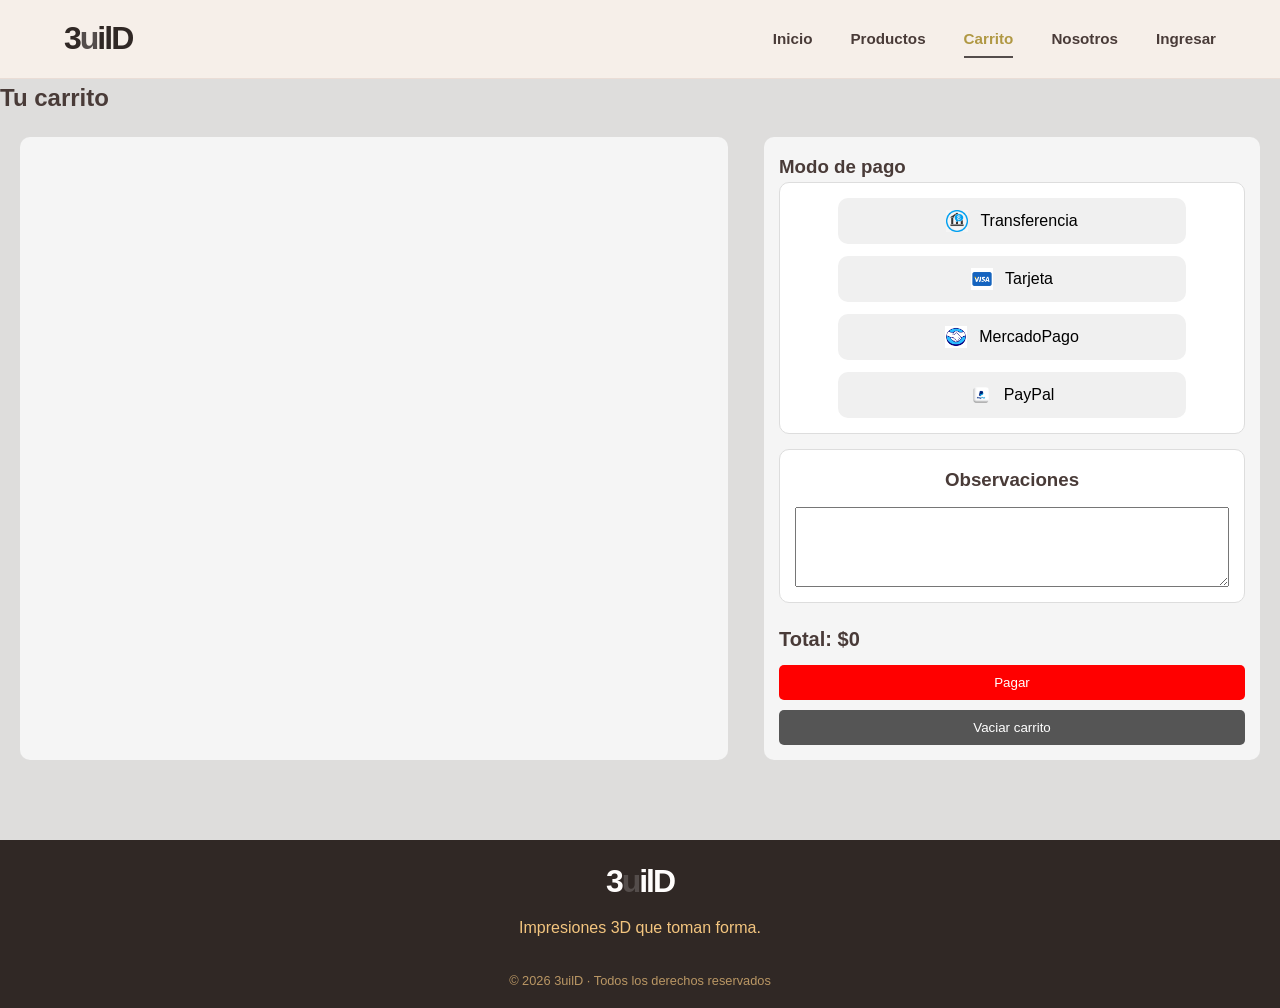
<file: views/carrito.html>
<!DOCTYPE html>
<html lang="es">
<head>
  <meta charset="UTF-8">
  <meta name="viewport" content="width=device-width, initial-scale=1.0">
  <title>Carrito - Tienda 3D</title>
  <link rel="icon" type="image/svg+xml"
  href="https://static.vecteezy.com/system/resources/previews/057/961/567/non_2x/elegant-3d-printing-icon-with-3d-printer-and-object-vector.jpg">

  <link rel="stylesheet" href="../style.css">
  <link rel="stylesheet" href="../css/carrito.style.css">
</head>

<body>

<header class="header">
  <nav class="navbar">
    <a href="../index.html" class="logo">3<span>u</span>ilD</a>

    <div class="nav-links">
      <a href="../index.html">Inicio</a>
      <a href="./productos.html">Productos</a>
      <a href="./carrito.html" class="active">Carrito</a>
      <a href="./sobre-mi.html">Nosotros</a>
      <a href="./login.html">Ingresar</a>
    </div>
  </nav>
</header>

<main>
  <h2>Tu carrito</h2>

  <div class="carrito-container">

    <!-- LISTA DE PRODUCTOS -->
    <div class="carrito-productos" id="carrito-lista">
      <p id="carrito-vacio">El carrito está vacío.</p>
    </div>

    <!-- PANEL DE PAGO -->
    <div class="carrito-pago">
      <h3>Modo de pago</h3>

      <!-- BOTONES DE PAGO -->
      <div class="pago-box">
        <button onclick="mostrarTransferencia()">
          <img src="../assets/images/icons/banco.png" alt="Transferencia">
          Transferencia
        </button>

        <button onclick="mostrarTarjeta()">
          <img src="../assets/images/icons/visa.jpg" alt="Tarjeta">
          Tarjeta
        </button>

        <button onclick="mostrarMercadoPago()">
          <img src="../assets/images/icons/mercado-pago.png" alt="MercadoPago">
          MercadoPago
        </button>

        <button onclick="mostrarPayPal()">
          <img src="../assets/images/icons/paypal.png" alt="PayPal">
          PayPal
        </button>
      </div>

      <!-- INFO TRANSFERENCIA -->
      <div id="info-transferencia" class="pago-box" style="display:none;">
        <h3>Información bancaria</h3>
        <p><strong>Alias:</strong> 3uild.mp</p>
        <p><strong>CBU:</strong> 0000003100033333332222</p>
        <p><strong>CUIL:</strong> 20-12345678-9</p>
        <p><strong>Titular:</strong>3uild</p>
      </div>

      <!-- MENSAJES DE OTROS MÉTODOS -->
      <div id="mensaje-pago" class="pago-box" style="display:none;">
        <p id="mensaje-texto"></p>
      </div>

      <!-- QR MERCADOPAGO -->
      <div id="qr-mp" class="pago-box" style="display:none; text-align:center;">
        <h3>Escaneá el QR</h3>
        <img src="../assets/images/icons/QR2.jpeg" alt="QR MercadoPago" style="width:200px;">
      </div>

      <!-- OBSERVACIONES -->
      <div class="pago-box">
        <h3>Observaciones</h3>
        <textarea style="width:100%; height:80px;"></textarea>
      </div>

      <!-- TOTAL -->
      <div class="total-box">
        Total: $<span id="total-general">0</span>
      </div>

      <!-- BOTONES -->
      <button class="btn-pago" onclick="mostrarPopupPago()">Pagar</button>


      <button class="btn-pago" onclick="vaciarCarrito()" style="background:#555;">
        Vaciar carrito
      </button>
    </div>

  </div>
</main>

<footer class="footer">
  <div class="footer-logo">3<span>u</span>ilD</div>
  <p>Impresiones 3D que toman forma.</p>
  <p class="copyright">© 2026 3uilD · Todos los derechos reservados</p>
</footer>
<script src="../js/products-data.js"></script>
<script src="../js/carrito.js"></script>

<!-- POPUP PAGO -->
<div id="popup-pago" class="popup-carrito" style="display:none;">
  <p>Muchas Gracias por tu compra!</p>

  <div class="popup-buttons">
    <button class="btn-popup" onclick="cerrarPopupPago()">Cerrar</button>
  </div>
</div>


</body>
</html>
</file>
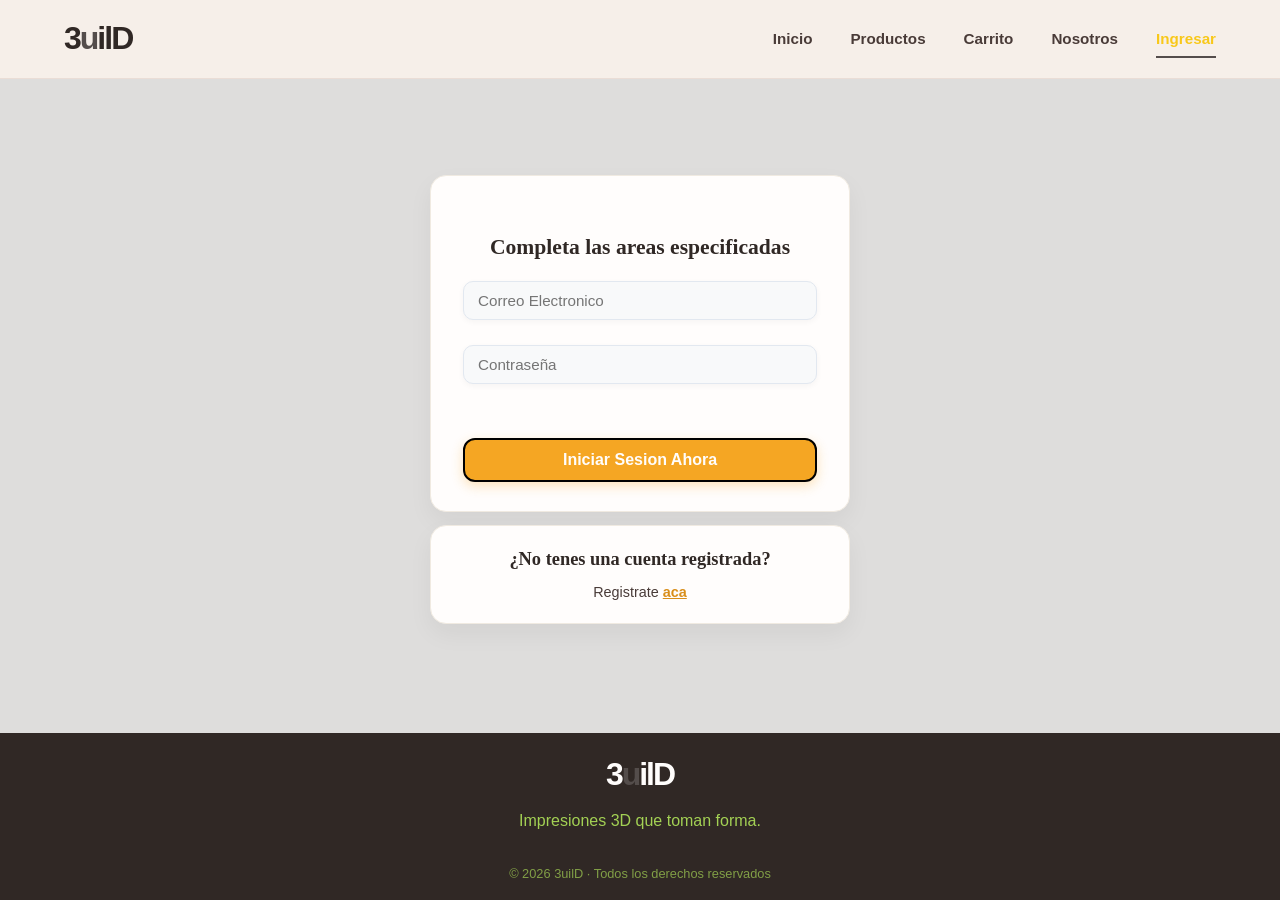
<file: views/login.html>
<!DOCTYPE html>
<html lang="en">

<head>
  <meta charset="UTF-8">
  <meta name="viewport" content="width=device-width, initial-scale=1.0">
  <title>3uilD | Ingresar</title>
  <link rel="stylesheet" href="../style.css">
  <link rel="stylesheet" href="../css/login.style.css">
  <link rel="icon" type="image/svg+xml"
    href="https://static.vecteezy.com/system/resources/previews/057/961/567/non_2x/elegant-3d-printing-icon-with-3d-printer-and-object-vector.jpg">
</head>

<body>

  <header class="header">
    <nav class="navbar">
      <a href="../index.html" class="logo" aria-label="3uilD - Inicio">
        3<span>u</span>ilD
      </a>

      <div class="nav-links">
        <a href="../index.html">Inicio</a>
        <a href="./productos.html">Productos</a>
        <a href="./carrito.html">Carrito</a>
        <a href="./sobre-mi.html">Nosotros</a>
        <a href="./login.html" class="active">Ingresar</a>
      </div>
    </nav>
  </header>

  <main>
    <section>
      <br>
      <h2>Completa las areas especificadas</h2>
      <form action="" id="logeo">
        <input type="email" id="correo" placeholder="Correo Electronico">
        <p id="mensajeCorreo"></p>
        <input type="password" id="passWord" placeholder="Contraseña">
        <p id="mensajePassword"></p>

        <p id="mensajeGeneral"></p>

        <input type="submit" id="btnSubmit" value="Iniciar Sesion Ahora">
      </form>
    </section>
    <section>
      <h2>¿No tenes una cuenta registrada?</h2>
      Registrate <a href="../views/register.html"> aca</a>
    </section>
  </main>

  <footer class="footer">
    <div class="footer-logo">3<span>u</span>ilD</div>
    <p>Impresiones 3D que toman forma.</p>
    <p class="copyright">© 2026 3uilD · Todos los derechos reservados</p>
  </footer>

  <script src="../js/login.js"></script>
</body>

</html>
</file>
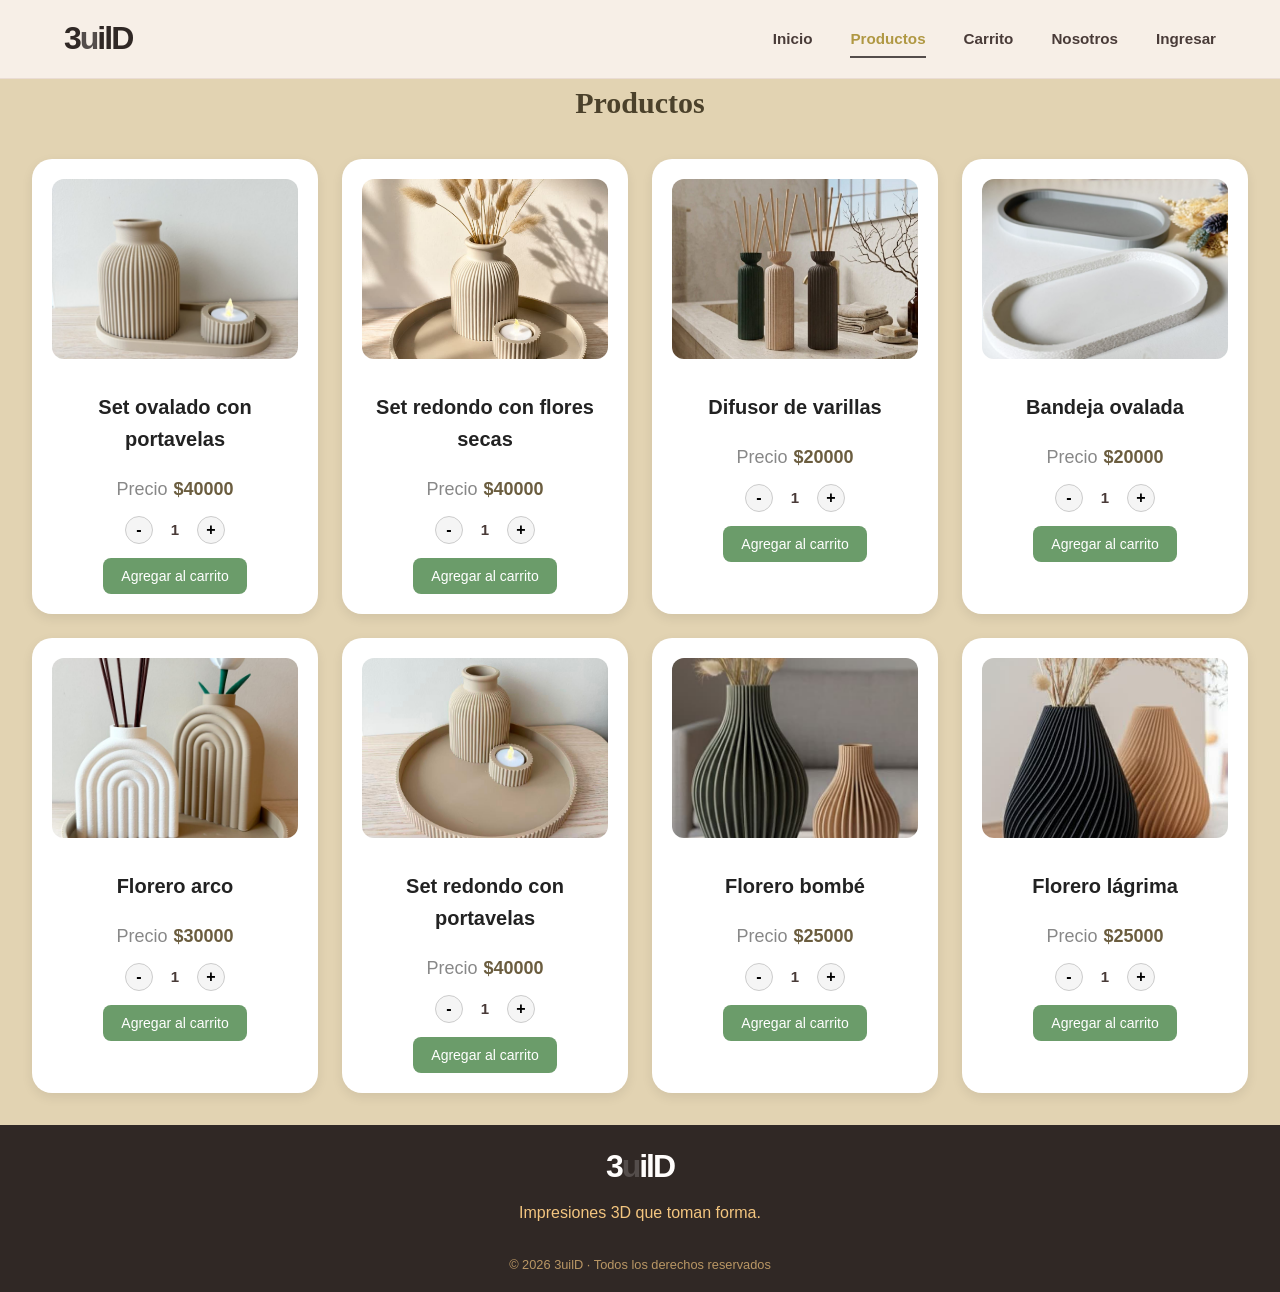
<file: views/productos.html>
<!doctype html>
<html lang="es">

<head>
  <meta charset="UTF-8" />
  <meta name="viewport" content="width=device-width, initial-scale=1.0" />
  <title>Tienda 3D - Productos</title>
  <link rel="stylesheet" href="../style.css" />
  <link rel="stylesheet" href="../css/product.style.css" />
</head>

<body>
  <header class="header">
    <nav class="navbar">
      <a href="../index.html" class="logo" aria-label="3uilD - Inicio">
        3<span>u</span>ilD
      </a>

      <div class="nav-links">
        <a href="../index.html">Inicio</a>
        <a href="./productos.html" class="active">Productos</a>
        <a href="./carrito.html">Carrito</a>
        <a href="./sobre-mi.html">Nosotros</a>
        <a href="./login.html">Ingresar</a>
      </div>
    </nav>
  </header>

  <main>
    <h2>Productos</h2>

    <section id="productos"></section>
  </main>

  <footer class="footer">
    <div class="footer-logo">3<span>u</span>ilD</div>
    <p>Impresiones 3D que toman forma.</p>
    <p class="copyright">© 2026 3uilD · Todos los derechos reservados</p>
  </footer>

  <script src="../js/products-data.js"></script>

  <script src="../js/products.js">
  </script>
  <!-- POPUP -->
  <div id="popup-carrito" class="popup-carrito" style="display:none;">
    <p>Producto agregado al carrito</p>

    <div class="popup-buttons">
      <button class="btn-popup" onclick="cerrarPopup()">Seguir comprando</button>
      <button class="btn-popup" onclick="window.location.href='carrito.html'">Ir al carrito</button>
    </div>
  </div>



</body>

</html>
</file>
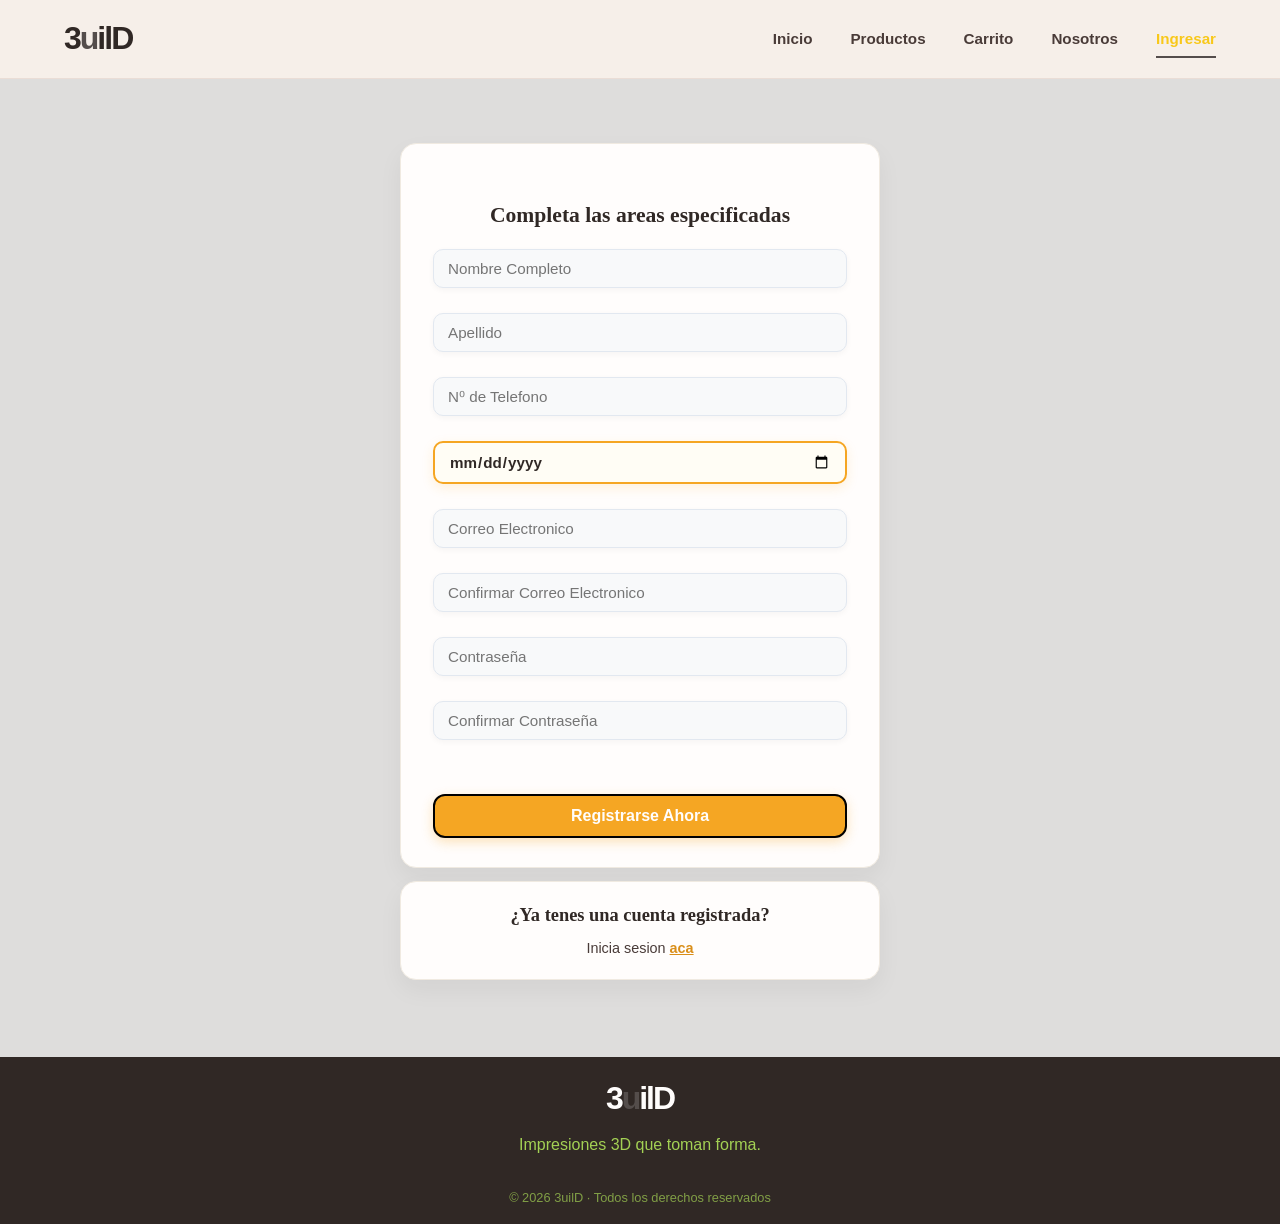
<file: views/register.html>
<!DOCTYPE html>
<html lang="en">

<head>
    <meta charset="UTF-8">
    <meta name="viewport" content="width=device-width, initial-scale=1.0">
    <title>3uilD | Registro</title>
    <link rel="stylesheet" href="../style.css">
    <link rel="stylesheet" href="../css/register.style.css">
    <link rel="icon" type="image/svg+xml"
        href="https://static.vecteezy.com/system/resources/previews/057/961/567/non_2x/elegant-3d-printing-icon-with-3d-printer-and-object-vector.jpg">
</head>

<body>

    <header class="header">
        <nav class="navbar">
            <a href="../index.html" class="logo" aria-label="3uilD - Inicio">
                3<span>u</span>ilD
            </a>

            <div class="nav-links">
                <a href="../index.html">Inicio</a>
                <a href="./productos.html">Productos</a>
                <a href="./carrito.html">Carrito</a>
                <a href="./sobre-mi.html">Nosotros</a>
                <a href="./login.html" class="active">Ingresar </a>
            </div>
        </nav>
    </header>

    <main>
        <section>
            <br>
            <h2>Completa las areas especificadas</h2>
            <form action="" id="registro">
                <input type="text" id="nombre" placeholder="Nombre Completo">
                <p id="mensajeNombre"></p>
                <input type="text" id="apellido" placeholder="Apellido">
                <p id="mensajeApellido"></p>
                <input type="tel" id="telefono" placeholder="N⁰ de Telefono">
                <p id="mensajeTelefono"></p>
                <input type="date" id="fecha" placeholder="Fecha de Nacimiento">
                <p id="mensajeFecha"></p>
                <input type="email" id="correo" placeholder="Correo Electronico">
                <p id="mensajeCorreo"></p>
                <input type="email" id="confCorreo" placeholder="Confirmar Correo Electronico">
                <p id="msjConfCorreo"></p>
                <input type="password" id="passWord" placeholder="Contraseña">
                <p id="mensajePassword"></p>
                <input type="password" id="confPass" placeholder="Confirmar Contraseña">
                <p id="msjConfPass"></p>

                <p id="mensajeGeneral"></p>

                <input type="submit" id="btnSubmit" value="Registrarse Ahora">
            </form>
        </section>
        <section>
            <h2>¿Ya tenes una cuenta registrada?</h2>
            Inicia sesion <a href="../views/login.html"> aca</a>
        </section>
    </main>

    <footer class="footer">
        <div class="footer-logo">3<span>u</span>ilD</div>
        <p>Impresiones 3D que toman forma.</p>
        <p class="copyright">© 2026 3uilD · Todos los derechos reservados</p>
    </footer>

    <script src="../js/register.js"></script>
</body>

</html>
</file>
<file: style.css>
/* =========================================================
   3uilD · HOME
   Paleta inspirada en FORMA
   ========================================================= */

:root {
  --cream: #dedddc;
  --beige: #e1e9cc;
  --sand: #f3c57f;
  --terracotta: #544d4b;
  --terracotta-dark: #b09843;
  --rose: #e9cf67;
  --brown: #493B38;
  --dark: #302825;
  --white: #FFFDFC;
}


/* ---------- RESET ---------- */

* {
  margin: 0;
  padding: 0;
  box-sizing: border-box;
}

html {
  scroll-behavior: smooth;
}

body {
  font-family: Arial, Helvetica, sans-serif;
  background: var(--cream);
  color: var(--brown);
  line-height: 1.6;
}

a {
  color: inherit;
  text-decoration: none;
}


/* ---------- NAVBAR ---------- */

.header {
  width: 100%;
  background: rgba(248, 241, 234, 0.94);
  border-bottom: 1px solid rgba(143, 80, 72, 0.12);
  position: sticky;
  top: 0;
  z-index: 100;
  backdrop-filter: blur(12px);
}

.navbar {
  width: min(1180px, 90%);
  min-height: 78px;
  margin: auto;
  display: flex;
  align-items: center;
  justify-content: space-between;
}

.logo {
  font-size: 2rem;
  font-weight: 800;
  letter-spacing: -2px;
  color: var(--dark);
}

.logo span,
.footer-logo span {
  color: var(--terracotta);
}

.nav-links {
  display: flex;
  gap: 38px;
  align-items: center;
}

.nav-links a {
  position: relative;
  font-size: 0.95rem;
  font-weight: 600;
  color: var(--brown);
  transition: color 0.25s ease;
}

.nav-links a:hover,
.nav-links a.active {
  color: var(--terracotta-dark);
}

.nav-links a::after {
  content: "";
  position: absolute;
  width: 0;
  height: 2px;
  left: 0;
  bottom: -7px;
  background: var(--terracotta);
  transition: width 0.25s ease;
}

.nav-links a:hover::after,
.nav-links a.active::after {
  width: 100%;
}


/* ---------- HERO ---------- */

.hero {
  width: min(1180px, 90%);
  margin: 0 auto;
  min-height: auto;
  padding: 80px 0;
  display: grid;
  grid-template-columns: 1.05fr 0.95fr;
  align-items: center;
  gap: 50px;
}

.hero-content {
  max-width: 620px;
}

.eyebrow {
  color: var(--terracotta-dark);
  font-size: 0.75rem;
  font-weight: 800;
  letter-spacing: 3px;
  margin-bottom: 18px;
}

.hero h1 {
  font-family: Georgia, "Times New Roman", serif;
  font-size: clamp(3.3rem, 6vw, 5.8rem);
  line-height: 0.98;
  letter-spacing: -3px;
  color: var(--dark);
  margin-bottom: 30px;

}
.imagenHome { 
  width: 200px;
}


.hero h1 span,
.statement h2 span {
  display: block;
  color: var(--terracotta);
  font-style: italic;
}

.hero-text {
  max-width: 520px;
  font-size: 1.08rem;
  color: #665854;
  margin-bottom: 35px;
}

.hero-buttons {
  display: flex;
  gap: 15px;
  flex-wrap: wrap;
}

.btn {
  padding: 14px 27px;
  border-radius: 50px;
  font-weight: 700;
  transition: all 0.25s ease;
}

.btn-primary {
  color: var(--white);
  background: var(--terracotta);
  box-shadow: 0 10px 25px rgba(143, 80, 72, 0.18);
}

.btn-primary:hover {
  background: var(--terracotta-dark);
  transform: translateY(-2px);
}

.btn-secondary {
  border: 1px solid var(--terracotta);
  color: var(--terracotta-dark);
  background: transparent;
}

.btn-secondary:hover {
  background: var(--beige);
}


/* ---------- HERO DECORATION ---------- */

.hero-decoration {
  width: 100%;
  display: flex;
  align-items: center;
  justify-content: center;
}


.imagenHome2 {
 width: 100%;
  max-width: 500px;
  height: auto;
  display: block;
  object-fit: contain;
  border-radius: 25px;
  transform: rotate(4deg);
}



/* ---------- CATEGORIES ---------- */

.categories {
  background: var(--white);
  padding: 110px 5%;
}

.section-heading {
  max-width: 650px;
  margin: 0 auto 55px;
  text-align: center;
}

.section-heading h2 {
  font-family: Georgia, "Times New Roman", serif;
  font-size: clamp(2.3rem, 4vw, 3.5rem);
  line-height: 1.1;
  color: var(--dark);
  margin-bottom: 15px;
}

.section-heading > p:last-child {
  color: #756661;
}

.category-grid {
  width: min(1100px, 100%);
  margin: auto;
  display: grid;
  grid-template-columns: repeat(3, 1fr);
  gap: 22px;
}

.category-card {
  min-height: 380px;
  padding: 25px;
  display: flex;
  flex-direction: column;
  justify-content: space-between;
  border-radius: 25px;
  overflow: hidden;

  transition: transform 0.3s ease, box-shadow 0.3s ease;
  cursor: pointer;
}

.category-card img {
  width: 75%;
  max-width: 260px;
  height: 210px;
  margin: 0 auto;
  object-fit: contain;
  display: block;
}

.category-card:hover {
  transform: scale(1.03);
  box-shadow: 0 12px 30px rgba(73, 59, 56, 0.12);
}

.category-content {
  margin-top: 20px;
}

.category-card h3 {
  font-family: Georgia, "Times New Roman", serif;
  font-size: 1.6rem;
  color: var(--dark);
  margin-bottom: 10px;
}

.category-card p {
  color: #6d5c56;
}

.category-card h3 {
  font-family: Georgia, "Times New Roman", serif;
  font-size: 1.6rem;
  color: var(--dark);
  margin-bottom: 12px;
}

.category-card p {
  color: #6d5c56;
}

/* ---------- STATEMENT ---------- */

.statement {
  width: min(1100px, 90%);
  margin: auto;
  padding: 120px 0;
  display: flex;
  align-items: end;
  justify-content: space-between;
  gap: 40px;
}

.statement h2 {
  max-width: 650px;
  font-family: Georgia, "Times New Roman", serif;
  font-size: clamp(2.4rem, 5vw, 4.4rem);
  line-height: 1.02;
  color: var(--dark);
}

.text-link {
  flex-shrink: 0;
  color: var(--terracotta-dark);
  font-weight: 800;
  border-bottom: 2px solid var(--terracotta);
  padding-bottom: 5px;
}

.text-link span {
  display: inline-block;
  margin-left: 8px;
  transition: transform 0.2s ease;
}

.text-link:hover span {
  transform: translateX(5px);
}


/* ---------- FOOTER ---------- */

.footer {
  background: var(--dark);
  color: var(--beige);
  padding:  1rem;
  text-align: center;
}

.footer-logo {
  color: var(--white);
  font-size: 2rem;
  font-weight: 800;
  letter-spacing: -2px;
  margin-bottom: 8px;
}

.footer p {
  color: var(--sand);
}

.footer .copyright {
  margin-top: 30px;
  font-size: 0.8rem;
  opacity: 0.7;
}


/* ---------- RESPONSIVE ---------- */

@media (max-width: 800px) {

  .navbar {
    min-height: 70px;
  }

  .nav-links {
    gap: 18px;
  }

  .nav-links a {
    font-size: 0.85rem;
  }

  .hero {
    grid-template-columns: 1fr;
    text-align: center;
    padding: 65px 0;
  }

  .hero-content {
    margin: auto;
  }

  .hero-text {
    margin-left: auto;
    margin-right: auto;
  }

  .hero-buttons {
    justify-content: center;
  }

  .hero-decoration {
    min-height: 390px;
  }

  .category-grid {
    grid-template-columns: 1fr;
    max-width: 500px;
  }

  .statement {
    flex-direction: column;
    align-items: flex-start;
  }
}

@media (max-width: 480px) {

  .navbar {
    width: 92%;
  }

  .logo {
    font-size: 1.6rem;
  }

  .nav-links {
    gap: 13px;
  }

  .nav-links a {
    font-size: 0.78rem;
  }

  .hero h1 {
    font-size: 3.2rem;
  }

  .hero-decoration {
    min-height: 330px;
  }

  .shape-one {
    width: 260px;
    height: 260px;
  }

  .hero-card {
    width: 180px;
    height: 225px;
  }

  .hero-card span {
    font-size: 3.5rem;
  }

  .categories {
    padding: 75px 5%;
  }

  .statement {
    padding: 80px 0;
  }
}
</file>
<file: css/carrito.style.css>
/* CONTENEDOR PRINCIPAL */
.carrito-container {
  display: flex;
  justify-content: flex-end; /* la derecha queda en el flujo y marca el alto */
  position: relative;
  gap: 20px;
  padding: 20px;
  margin-bottom: 60px; /* separación con el footer */
}

/* COLUMNA IZQUIERDA */
.carrito-productos {
  position: absolute;
  left: 20px;
  top: 20px;
  bottom: 20px;

  right: calc(40% + 40px); /* 40% del pago + ~20px gap + padding */
  width: auto;

  
  background: #f5f5f5;
  padding: 15px;
  padding-top: 30px;
  padding-bottom: 30px;
  border-radius: 10px;
  box-sizing: border-box;
  overflow-y: auto;
  overflow-x: hidden;
}

.item-carrito {
  background: white;
  padding: 15px;
  border-radius: 10px;
  margin-bottom: 15px;
  display: flex;
  gap: 15px;
  align-items: center;
  border: 1px solid #ddd;
}

.item-carrito img {
  width: 120px;
  border-radius: 10px;
}

.item-info {
  flex: 1;
}

.cantidad-control {
  display: flex;
  gap: 10px;
  align-items: center;
  margin-top: 10px;
}

.cantidad-control button {
  padding: 5px 10px;
}

/* COLUMNA DERECHA */
.carrito-pago {
  width: 40%;
  background: #f5f5f5;
  padding: 15px;
  border-radius: 10px;
  box-sizing: border-box;
  overflow: visible;


}

.pago-box {
  background: white;
  padding: 15px;
  border-radius: 10px;
  margin-bottom: 15px;
  border: 1px solid #ddd;
}

.btn-pago {
  background: red;
  color: white;
  padding: 10px 15px;
  border: none;
  border-radius: 5px;
  cursor: pointer;
  width: 100%;
  margin-top: 10px;
}

.total-box {
  font-size: 20px;
  font-weight: bold;
  margin-top: 20px;
}
.pago-box {
  display: flex;
  flex-direction: column;
  gap: 12px;
  align-items: center;
}

.pago-box button {
  width: 80%;
  display: flex;
  align-items: center;
  justify-content: center;
  gap: 12px;
  padding: 12px;
  border-radius: 10px;
  border: none;
  background: #f0f0f0;
  font-size: 16px;
  cursor: pointer;
  transition: 0.25s ease;
}

.pago-box button:hover {
  background: #e0e0e0;
  transform: scale(1.03);
}

.pago-box button img {
  width: 22px;
  height: 22px;
}
.popup-carrito {
  position: fixed;
  top: 50%;
  left: 50%;
  transform: translate(-50%, -50%);
  background: #fff;
  padding: 25px;
  border-radius: 16px;
  box-shadow: 0 8px 24px rgba(0,0,0,0.25);
  text-align: center;
  display: none;
  z-index: 9999;
  width: 320px;
}

.popup-buttons {
  margin-top: 20px;
  display: flex;
  gap: 12px;
  justify-content: center;
}

.btn-popup {
  background: #6b5d3f;
  color: #fff;
  border: none;
  padding: 10px 18px;
  border-radius: 8px;
  font-size: 14px;
  cursor: pointer;
  transition: background 0.25s ease;
}

.btn-popup:hover {
  background: #4a3f2a;
}

/* --- RESPONSIVE CARRITO --- */

/* Tablets y pantallas medianas */
@media (max-width: 900px) {
  .carrito-container {
    display: flex;
    flex-direction: column;
    gap: 20px;
  }

  .carrito-productos,
  .carrito-pago {
    position: static;
    width: 100%;
    right: auto;
    left: auto;
    top: auto;
    bottom: auto;
  }

  .item-carrito {
    flex-direction: column;
    text-align: center;
  }

  .item-carrito img {
    width: 160px;
    height: auto;
    margin: 0 auto 10px;
  }
}

/* Celulares */
@media (max-width: 600px) {
  .item-carrito {
    padding: 12px;
    border-radius: 12px;
  }

  .item-carrito img {
    width: 130px;
  }

  .item-info h3 {
    font-size: 18px;
  }

  .cantidad-control {
    gap: 10px;
  }

  .cantidad-control button {
    width: 28px;
    height: 28px;
    font-size: 16px;
  }

  .carrito-pago {
    padding: 15px;
  }

  .btn-pago {
    width: 100%;
    font-size: 16px;
    padding: 12px;
  }
}
</file>
<file: css/login.style.css>
/* =========================================================
   3uilD · LOGIN
   ========================================================= */

   :root {
    --cream: #dedddc;
    --beige: #e1e9cc;
    --sand: #a3d154;
    --terracotta: #544d4b;
    --terracotta-dark: #f8c81a;
    --rose: #e9cf67;
    --brown: #493B38;
    --dark: #302825;
    --white: #FFFDFC;
  }
  
  /* ---------- RESET ---------- */
  * {
    margin: 0;
    padding: 0;
    box-sizing: border-box;
  }
  
  html {
    scroll-behavior: smooth;
  }
  
  body {
    font-family: Arial, Helvetica, sans-serif;
    /* background: #FDFBF7; */
    color: var(--brown);
    line-height: 1.6;
    min-height: 100vh;
    display: flex;
    flex-direction: column;
 
  }
  
  a {
    color: inherit;
    text-decoration: none;
  }
  
  /* ---------- NAVBAR ---------- */
  .header {
    width: 100%;
    background: rgba(248, 241, 234, 0.94);
    border-bottom: 1px solid rgba(143, 80, 72, 0.12);
    position: sticky;
    top: 0;
    z-index: 100;
    backdrop-filter: blur(12px);
  }
  
  .navbar {
    width: min(1180px, 90%);
    min-height: 78px;
    margin: auto;
    display: flex;
    align-items: center;
    justify-content: space-between;
  }
  
  .logo {
    font-size: 2rem;
    font-weight: 800;
    letter-spacing: -2px;
    color: var(--dark);
  }
  
  .logo span,
  .footer-logo span {
    color: var(--terracotta);
  }
  
  .nav-links {
    display: flex;
    gap: 38px;
    align-items: center;
  }
  
  .nav-links a {
    position: relative;
    font-size: 0.95rem;
    font-weight: 600;
    color: var(--brown);
    transition: color 0.25s ease;
  }
  
  .nav-links a:hover,
  .nav-links a.active {
    color: var(--terracotta-dark);
  }
  
  .nav-links a::after {
    content: "";
    position: absolute;
    width: 0;
    height: 2px;
    left: 0;
    bottom: -7px;
    background: var(--terracotta);
    transition: width 0.25s ease;
  }
  
  .nav-links a:hover::after,
  .nav-links a.active::after {
    width: 100%;
  }
  
  /* ---------- MAIN / FORMULARIO ---------- */
  main {
    flex: 1;
    display: flex;
    flex-direction: column;
    justify-content: center;
    align-items: center;
    padding: 4rem 1rem;
  }
  
  main section {
    width: 100%;
    max-width: 420px;
    background-color: var(--white);
    border-radius: 16px;
    padding: 1.8rem 2rem;
    box-shadow: 0 10px 25px rgba(0, 0, 0, 0.05);
    margin-bottom: 0.8rem; /* Reducida la separación externa */
    text-align: center;
    border: 1px solid #F0EAE1;
  }
  
  h2 {
    font-family: Georgia, "Times New Roman", serif;
    font-size: 1.35rem;
    font-weight: 600;
    margin-top: 0;
    margin-bottom: 1rem;
    color: var(--dark);
  }
  
  #logeo {
    display: flex;
    flex-direction: column;
  }
  
  /* Campos de entrada */
  #logeo input[type="email"],
  #logeo input[type="password"] {
    background-color: #F8F9FA;
    border: 1.5px solid #E2E8F0;
    border-radius: 10px;
    padding: 10px 14px;
    font-family: inherit;
    font-size: 0.95rem;
    color: var(--dark);
    outline: none;
    box-shadow: 0 2px 6px rgba(0, 0, 0, 0.04);
    transition: all 0.25s ease;
    margin-bottom: 2px;
  }
  
  #logeo input[type="email"]:hover,
  #logeo input[type="password"]:hover {
    background-color: var(--white);
    border-color: #CBD5E0;
    box-shadow: 0 4px 10px rgba(0, 0, 0, 0.07);
  }
  
  #logeo input[type="email"]:focus,
  #logeo input[type="password"]:focus {
    background-color: var(--white);
    border-color: var(--terracotta-dark);
    box-shadow: 0 0 0 3px rgba(248, 200, 26, 0.25);
  }
  
  /* Mensajes de validación */
  #logeo p {
    font-size: 0.82rem;
    margin: 1px 0 6px 0; /* Compactado el espacio vertical entre párrafos */
    text-align: left;
    min-height: 16px;
    font-weight: 600;
  }
  
  #mensajeGeneral {
    text-align: center !important;
    font-weight: 700;
    margin-top: 4px;
    margin-bottom: 8px;
  }
  
  /* Botón de Submit */
  #logeo input[type="submit"] {
    background-color: #F5A623;
    color: var(--white);
    border: 2px solid #000000;
    border-radius: 12px;
    padding: 11px;
    font-family: inherit;
    font-size: 1rem;
    font-weight: 700;
    cursor: pointer;
    box-shadow: 0 4px 12px rgba(245, 166, 35, 0.3);
    transition: transform 0.2s ease, background-color 0.2s ease, color 0.2s ease, border-color 0.2s ease;
    margin-top: 6px;
  }
  
  #logeo input[type="submit"]:hover {
    transform: scale(1.04);
    background-color: #D98E19;
  }
  
  #logeo input[type="submit"]:active {
    transform: scale(0.98);
    background-color: var(--white);
    color: #000000;
    border-color: #000000;
  }
  
  #logeo input[type="submit"]:disabled {
    opacity: 0.7;
    cursor: not-allowed;
    transform: none;
  }
  
  /* Enlace a Registro */
  main section:last-child {
    font-size: 0.9rem;
    padding: 1.2rem 2rem;
  }
  
  main section:last-child h2 {
    font-size: 1.15rem;
    margin-bottom: 0.4rem;
  }
  
  main section:last-child a {
    color: #D98E19;
    font-weight: 700;
    text-decoration: underline;
    transition: color 0.2s ease;
  }
  
  main section:last-child a:hover {
    color: #B37010;
  }
  
  /* ---------- RESPONSIVE ---------- */
  @media (max-width: 800px) {
    .navbar { min-height: 70px; }
    .nav-links { gap: 18px; }
    .nav-links a { font-size: 0.85rem; }
  }
  
  @media (max-width: 480px) {
    .navbar { width: 92%; }
    .logo { font-size: 1.6rem; }
    .nav-links { gap: 13px; }
    .nav-links a { font-size: 0.78rem; }
  }
</file>
<file: css/product.style.css>
* {
    margin: 0;
    padding: 0;
    box-sizing: border-box;
    text-decoration: none;
    list-style: none;
}

body{
    font-family: Arial, Helvetica, sans-serif;
    background-color: #e2d3b2;
}

#productos {
  display: grid;
  grid-template-columns: repeat(4, 1fr);
  justify-content: center;
  gap: 24px;
  padding: 32px;
}
@media (max-width: 700px) {
    #productos {
        grid-template-columns: 1fr;
    }
}

.cont-prod {
  background: #fff;
  border-radius: 20px;
  padding: 20px;
  box-shadow: 0 4px 12px rgba(0, 0, 0, 0.08);
  display: flex;
  flex-direction: column;
  align-items: center;
  text-align: center;
  transition: transform 0.3s ease, box-shadow 0.3s ease;
  cursor: pointer;
}

.cont-prod:hover {
  transform: translateY(-8px) scale(1.02);
  box-shadow: 0 12px 24px rgba(0, 0, 0, 0.15);
}

.img-wrap {
  width: 100%;
  overflow: hidden;
  border-radius: 12px;
  margin-bottom: 12px;
}

.img-wrap img {
  width: 100%;
  height: 180px;
  object-fit: cover;
  display: block;
  transition: transform 0.4s ease;
}

.cont-prod:hover .img-wrap img {
  transform: scale(1.1);
}

.nombre-prod {
  font-size: 20px;
  margin: 20px 0;
  color: #222;
}

.precio-wrap {
  display: flex;
  justify-content: center;
  gap: 6px;
  margin-bottom: 12px;
}

.precio-wrap .label {
  font-size: 18px;
  color: #888;
}

.precio-wrap .precio {
  font-size: 18px;
  font-weight: bold;
  color: #6b5d3f;
}

.btn-carrito {
  background: #6b9c6a;
  color: #fff;
  border: none;
  padding: 10px 18px;
  border-radius: 8px;
  font-size: 14px;
  cursor: pointer;
  transition: background 0.25s ease, transform 0.15s ease;
}

.btn-carrito:hover {
  background: #426e4b;
}

.btn-carrito:active {
  transform: scale(0.96);
}

.cantidad-wrap {
  display: flex;
  align-items: center;
  justify-content: center;
  gap: 12px;
  margin-bottom: 14px;
}

.btn-cantidad {
  width: 28px;
  height: 28px;
  border: 1px solid #ccc;
  background: #f5f5f5;
  border-radius: 50%;
  font-size: 16px;
  font-weight: bold;
  cursor: pointer;
  display: flex;
  align-items: center;
  justify-content: center;
  transition: background 0.2s ease, transform 0.15s ease;
}

.btn-cantidad:hover {
  background: #e0e0e0;
}

.btn-cantidad:active {
  transform: scale(0.9);
}

.cantidad-num {
  min-width: 20px;
  text-align: center;
  font-size: 15px;
  font-weight: 600;
}

h2 {
    text-align: center;
    font-size: 30px;
    color: #4b412b;
    font-family: cursive;
}
/* POPUP */
.popup-carrito {
  position: fixed;
  top: 50%;
  left: 50%;
  transform: translate(-50%, -50%);
  background: #fff;
  padding: 25px;
  border-radius: 16px;
  box-shadow: 0 8px 24px rgba(0,0,0,0.25);
  text-align: center;
  display: none;
  z-index: 9999;
  width: 320px;
}

.popup-buttons {
  margin-top: 20px;
  display: flex;
  gap: 12px;
  justify-content: center;
}

.btn-popup {
  background: #6b5d3f;
  color: #fff;
  border: none;
  padding: 10px 18px;
  border-radius: 8px;
  font-size: 14px;
  cursor: pointer;
  transition: background 0.25s ease;
}

.btn-popup:hover {
  background: #4a3f2a;
}
</file>
<file: css/register.style.css>
/* =========================================================
   3uilD 路 REGISTRO
   ========================================================= */

   :root {
    --cream: #dedddc;
    --beige: #e1e9cc;
    --sand: #a3d154;
    --terracotta: #544d4b;
    --terracotta-dark: #f8c81a;
    --rose: #e9cf67;
    --brown: #493B38;
    --dark: #302825;
    --white: #FFFDFC;
  }
  
  /* ---------- RESET ---------- */
  * {
    margin: 0;
    padding: 0;
    box-sizing: border-box;
  }
  
  html {
    scroll-behavior: smooth;
  }
  
  body {
    font-family: Arial, Helvetica, sans-serif;
    /* background: #FDFBF7; */
    color: var(--brown);
    line-height: 1.6;
    min-height: 100vh;
    display: flex;
    flex-direction: column;
  }
  
  a {
    color: inherit;
    text-decoration: none;
  }
  
  /* ---------- NAVBAR ---------- */
  .header {
    width: 100%;
    background: rgba(248, 241, 234, 0.94);
    border-bottom: 1px solid rgba(143, 80, 72, 0.12);
    position: sticky;
    top: 0;
    z-index: 100;
    backdrop-filter: blur(12px);
  }
  
  .navbar {
    width: min(1180px, 90%);
    min-height: 78px;
    margin: auto;
    display: flex;
    align-items: center;
    justify-content: space-between;
  }
  
  .logo {
    font-size: 2rem;
    font-weight: 800;
    letter-spacing: -2px;
    color: var(--dark);
  }
  
  .logo span,
  .footer-logo span {
    color: var(--terracotta);
  }
  
  .nav-links {
    display: flex;
    gap: 38px;
    align-items: center;
  }
  
  .nav-links a {
    position: relative;
    font-size: 0.95rem;
    font-weight: 600;
    color: var(--brown);
    transition: color 0.25s ease;
  }
  
  .nav-links a:hover,
  .nav-links a.active {
    color: var(--terracotta-dark);
  }
  
  .nav-links a::after {
    content: "";
    position: absolute;
    width: 0;
    height: 2px;
    left: 0;
    bottom: -7px;
    background: var(--terracotta);
    transition: width 0.25s ease;
  }
  
  .nav-links a:hover::after,
  .nav-links a.active::after {
    width: 100%;
  }
  
  /* ---------- MAIN / FORMULARIO ---------- */
  main {
    flex: 1;
    display: flex;
    flex-direction: column;
    justify-content: center;
    align-items: center;
    padding: 4rem 1rem;
  }
  
  main section {
    width: 100%;
    max-width: 480px;
    background-color: var(--white);
    border-radius: 16px;
    padding: 1.8rem 2rem;
    box-shadow: 0 10px 25px rgba(0, 0, 0, 0.05);
    margin-bottom: 0.8rem; /* Reducida la separaci贸n externa */
    text-align: center;
    border: 1px solid #F0EAE1;
  }
  
  h2 {
    font-family: Georgia, "Times New Roman", serif;
    font-size: 1.35rem;
    font-weight: 600;
    margin-top: 0;
    margin-bottom: 1rem;
    color: var(--dark);
  }
  
  #registro {
    display: flex;
    flex-direction: column;
  }
  
  /* Campos de entrada */
  #registro input[type="text"],
  #registro input[type="tel"],
  #registro input[type="email"],
  #registro input[type="password"] {
    background-color: #F8F9FA;
    border: 1.5px solid #E2E8F0;
    border-radius: 10px;
    padding: 10px 14px;
    font-family: inherit;
    font-size: 0.95rem;
    color: var(--dark);
    outline: none;
    box-shadow: 0 2px 6px rgba(0, 0, 0, 0.04);
    transition: all 0.25s ease;
    margin-bottom: 2px;
  }
  
  #registro input[type="text"]:hover,
  #registro input[type="tel"]:hover,
  #registro input[type="email"]:hover,
  #registro input[type="password"]:hover {
    background-color: var(--white);
    border-color: #CBD5E0;
    box-shadow: 0 4px 10px rgba(0, 0, 0, 0.07);
  }
  
  #registro input[type="text"]:focus,
  #registro input[type="tel"]:focus,
  #registro input[type="email"]:focus,
  #registro input[type="password"]:focus {
    background-color: var(--white);
    border-color: var(--terracotta-dark);
    box-shadow: 0 0 0 3px rgba(248, 200, 26, 0.25);
  }
  
  /* Selector de fecha destacado */
  #registro input[type="date"] {
    background-color: #FFFDF5;
    border: 2px solid #F5A623;
    border-radius: 10px;
    padding: 10px 14px;
    font-family: inherit;
    font-size: 0.95rem;
    font-weight: 600;
    color: var(--dark);
    outline: none;
    box-shadow: 0 4px 12px rgba(245, 166, 35, 0.15);
    cursor: pointer;
    transition: all 0.25s ease;
    margin-bottom: 2px;
  }
  
  #registro input[type="date"]:hover {
    background-color: var(--white);
    border-color: #D98E19;
    box-shadow: 0 6px 14px rgba(245, 166, 35, 0.25);
    transform: translateY(-1px);
  }
  
  #registro input[type="date"]:focus {
    background-color: var(--white);
    border-color: #000000;
    box-shadow: 0 0 0 3px rgba(245, 166, 35, 0.3);
  }
  
  /* Mensajes de validaci贸n */
  #registro p {
    font-size: 0.82rem;
    margin: 1px 0 6px 0; /* Compactado el espacio vertical */
    text-align: left;
    min-height: 16px;
    font-weight: 600;
  }
  
  #mensajeGeneral {
    text-align: center !important;
    font-weight: 700;
    margin-top: 4px;
    margin-bottom: 8px;
  }
  
  /* Bot贸n de Submit */
  #registro input[type="submit"] {
    background-color: #F5A623;
    color: var(--white);
    border: 2px solid #000000;
    border-radius: 12px;
    padding: 11px;
    font-family: inherit;
    font-size: 1rem;
    font-weight: 700;
    cursor: pointer;
    box-shadow: 0 4px 12px rgba(245, 166, 35, 0.3);
    transition: transform 0.2s ease, background-color 0.2s ease, color 0.2s ease, border-color 0.2s ease;
    margin-top: 6px;
  }
  
  #registro input[type="submit"]:hover {
    transform: scale(1.04);
    background-color: #D98E19;
  }
  
  #registro input[type="submit"]:active {
    transform: scale(0.98);
    background-color: var(--white);
    color: #000000;
    border-color: #000000;
  }
  
  #registro input[type="submit"]:disabled {
    opacity: 0.7;
    cursor: not-allowed;
    transform: none;
  }
  
  /* Enlace a Login */
  main section:last-child {
    font-size: 0.9rem;
    padding: 1.2rem 2rem;
  }
  
  main section:last-child h2 {
    font-size: 1.15rem;
    margin-bottom: 0.4rem;
  }
  
  main section:last-child a {
    color: #D98E19;
    font-weight: 700;
    text-decoration: underline;
    transition: color 0.2s ease;
  }
  
  main section:last-child a:hover {
    color: #B37010;
  }
  
  /* ---------- RESPONSIVE ---------- */
  @media (max-width: 800px) {
    .navbar { min-height: 70px; }
    .nav-links { gap: 18px; }
    .nav-links a { font-size: 0.85rem; }
  }
  
  @media (max-width: 480px) {
    .navbar { width: 92%; }
    .logo { font-size: 1.6rem; }
    .nav-links { gap: 13px; }
    .nav-links a { font-size: 0.78rem; }
  }
</file>
